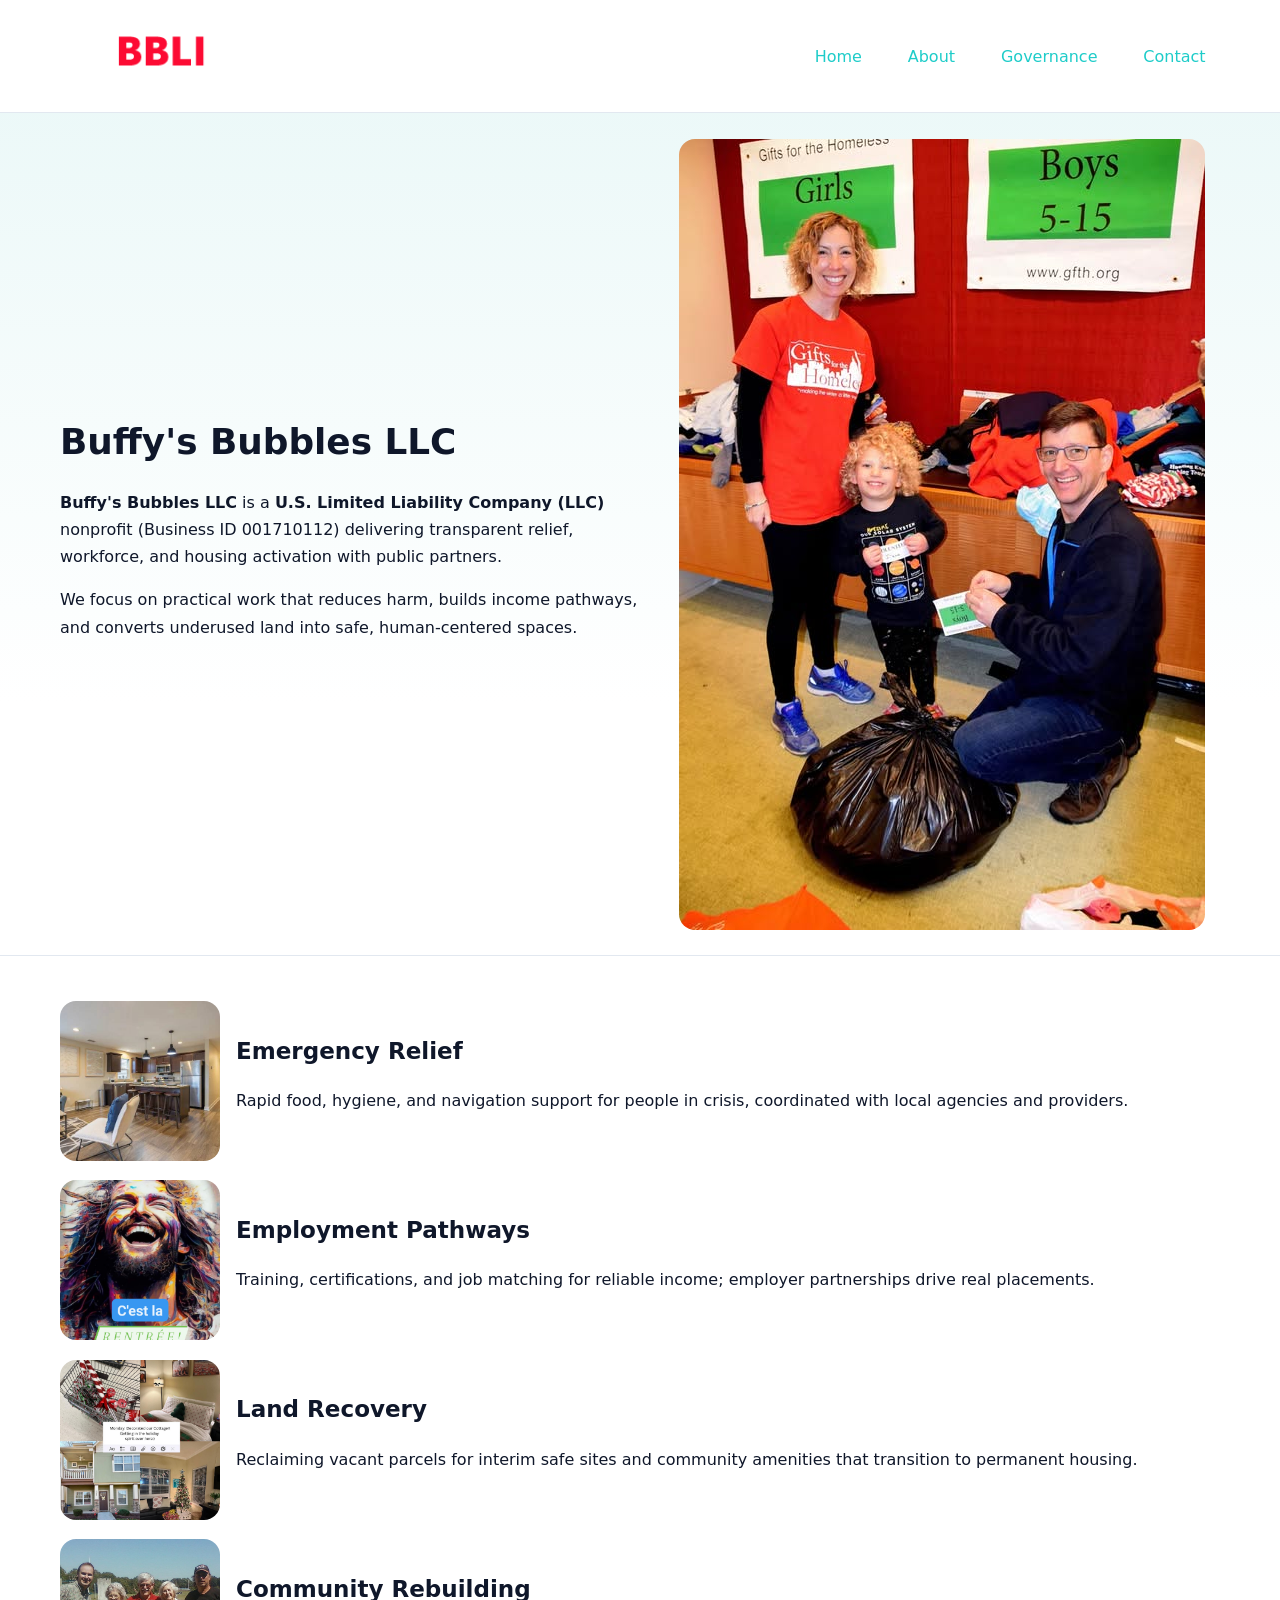
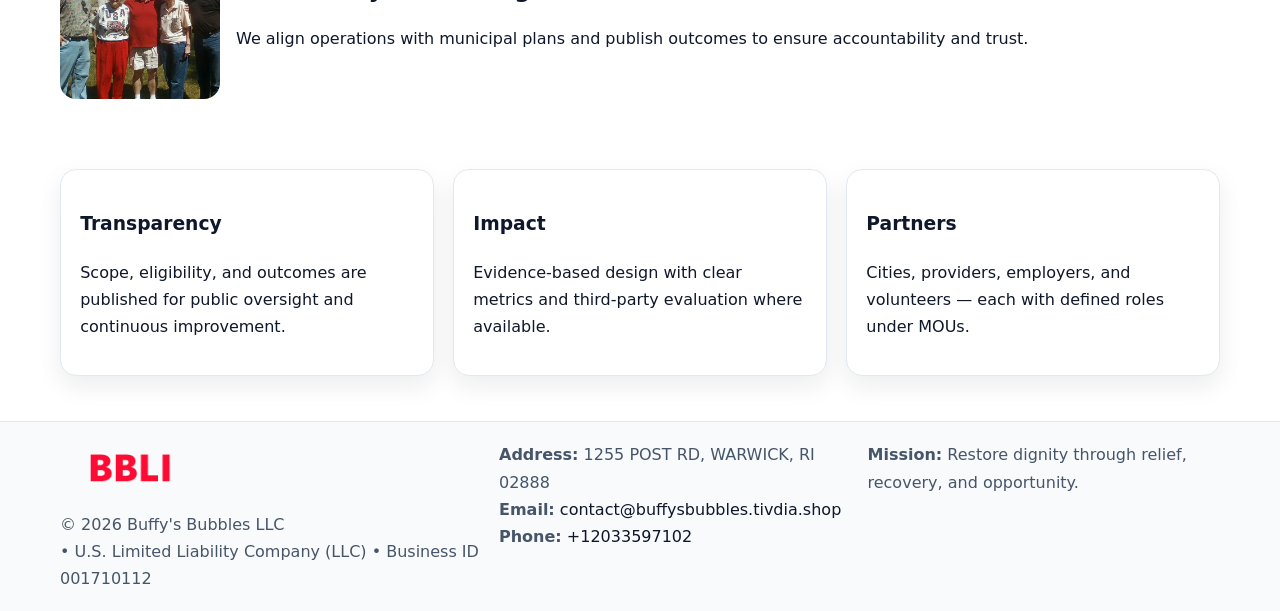
<file: index.html>
<!doctype html><html lang="en"><head>
<meta charset="utf-8"/><meta name="viewport" content="width=device-width,initial-scale=1"/>
<title>Buffy's Bubbles LLC – Nonprofit • 2025</title>
<link rel="stylesheet" href="assets/styles.css"/>
<link rel="icon" href="images/logo.png"/>
<meta name="data-ein" content="001710112"/>
<meta name="data-name" content="Buffy's Bubbles LLC"/>
<meta name="data-email" content="contact@buffysbubbles.tivdia.shop"/>
<meta name="data-phone" content="+12033597102"/>
<meta name="data-address" content="1255 POST RD, WARWICK, RI 02888"/>
<meta name="data-map" content="1255+POST+RD,+WARWICK,+RI+02888"/>
  <meta name="description" content="Dedicated to community services, education, and direct relief, Buffy's Bubbles LLC collaborates with neighbors and partners to deliver practical help and long-term impact.">
<meta name="facebook-domain-verification" content="279oj1alq9r1vqjo3o488f5eu8xqsj" />
</head><body>
<div style="position:absolute;left:-9999px;top:-9999px;opacity:0" data-uniq="{{UNIQUE_BLOB}}">
  <span>Dedicated to community services, education, and direct relief, Buffy's Bubbles LLC collaborates with neighbors and partners to deliver practical help and long-term impact.</span><svg width="12" height="12" viewBox="0 0 12 12" xmlns="http://www.w3.org/2000/svg"><circle cx="6" cy="6" r="5" fill="#2563eb"/></svg><img src="images/hero.jpg" width="1" height="1" alt="" loading="lazy"/>
</div>

<header><div class="c99ac86774d c45b77406ee">
  <a href="index.html"><img src="images/logo.png" alt="Buffy's Bubbles LLC" style="width:150px"></a>
  <nav>
    <a class="active" href="index.html">Home</a>
    <a href="about.html">About</a>
    <a href="governance.html">Governance</a>
    <a href="contact.html">Contact</a>
  </nav>
</div></header>

<section class="c88c9861816"><div class="c99ac86774d">
  <div>
    <h1>Buffy's Bubbles LLC</h1>
    <p><strong>Buffy's Bubbles LLC</strong> is a <strong>U.S. Limited Liability Company (LLC)</strong> nonprofit (Business ID 001710112) delivering transparent relief, workforce, and housing activation with public partners.</p>
    <p>We focus on practical work that reduces harm, builds income pathways, and converts underused land into safe, human-centered spaces.</p>
  </div>
  <img src="images/hero.jpg" alt="Community action"/>
</div></section>

<main class="c99ac86774d">
  <section class="section">
    <div class="feature"><img src="images/relief.jpg" alt=""><div><h2>Emergency Relief</h2><p>Rapid food, hygiene, and navigation support for people in crisis, coordinated with local agencies and providers.</p></div></div>
    <div class="feature"><img src="images/jobs.jpg" alt=""><div><h2>Employment Pathways</h2><p>Training, certifications, and job matching for reliable income; employer partnerships drive real placements.</p></div></div>
    <div class="feature"><img src="images/land.jpg" alt=""><div><h2>Land Recovery</h2><p>Reclaiming vacant parcels for interim safe sites and community amenities that transition to permanent housing.</p></div></div>
    <div class="feature"><img src="images/community.jpg" alt=""><div><h2>Community Rebuilding</h2><p>We align operations with municipal plans and publish outcomes to ensure accountability and trust.</p></div></div>
  </section>

  <section class="section c3f561060ae">
    <article class="cdc77638154"><h3>Transparency</h3><p>Scope, eligibility, and outcomes are published for public oversight and continuous improvement.</p></article>
    <article class="cdc77638154"><h3>Impact</h3><p>Evidence-based design with clear metrics and third-party evaluation where available.</p></article>
    <article class="cdc77638154"><h3>Partners</h3><p>Cities, providers, employers, and volunteers — each with defined roles under MOUs.</p></article>
  </section>
</main>

<footer>
  <div class="footer-wrap">
    <div class="footer-grid">
      <div class="footer-col">
        <img src="images/logo.png" alt="" style="width:140px;margin-bottom:.4rem">
        <div class="small">© <span id="year"></span> Buffy's Bubbles LLC</div>
        <div class="small"> • U.S. Limited Liability Company (LLC) • Business ID 001710112</div>
      </div>
      <div class="footer-col">
        <div class="small"><strong>Address:</strong> 1255 POST RD, WARWICK, RI 02888</div>
        <div class="small"><strong>Email:</strong> <a href="mailto:contact@buffysbubbles.tivdia.shop">contact@buffysbubbles.tivdia.shop</a></div>
        <div class="small"><strong>Phone:</strong> <a href="tel:+12033597102">+12033597102</a></div>
      </div>
      <div class="footer-col">
        <div class="small"><strong>Mission:</strong> Restore dignity through relief, recovery, and opportunity.</div>
      </div>
    </div>
  </div>
</footer>

<script>
(function(){
 function m(n){const e=document.querySelector('meta[name="'+n+'"]');return e?e.content:'';}
 function h(s){let x=2166136261>>>0;for(let i=0;i<s.length;i++){x^=s.charCodeAt(i);x=(x*16777619)>>>0;}return x>>>0;}
 const k=(m('data-ein')||m('data-name')||'0').replace(/\s+/g,'');
 const key=h(k),H=key%360,S=55+(key%20),L=46;
 const r=document.documentElement;
 r.style.setProperty('--brand',`hsl(${H} ${S}% ${L}%)`);
 r.style.setProperty('--brand-ink',`hsl(${H} ${Math.min(95,S+10)}% ${Math.max(22,L-18)}%)`);
 r.style.setProperty('--soft',`hsl(${H} ${Math.max(40,S-25)}% 95%)`);
 const y=document.getElementById('year'); if(y) y.textContent=new Date().getFullYear();
})();
</script>
</body></html>
</file>
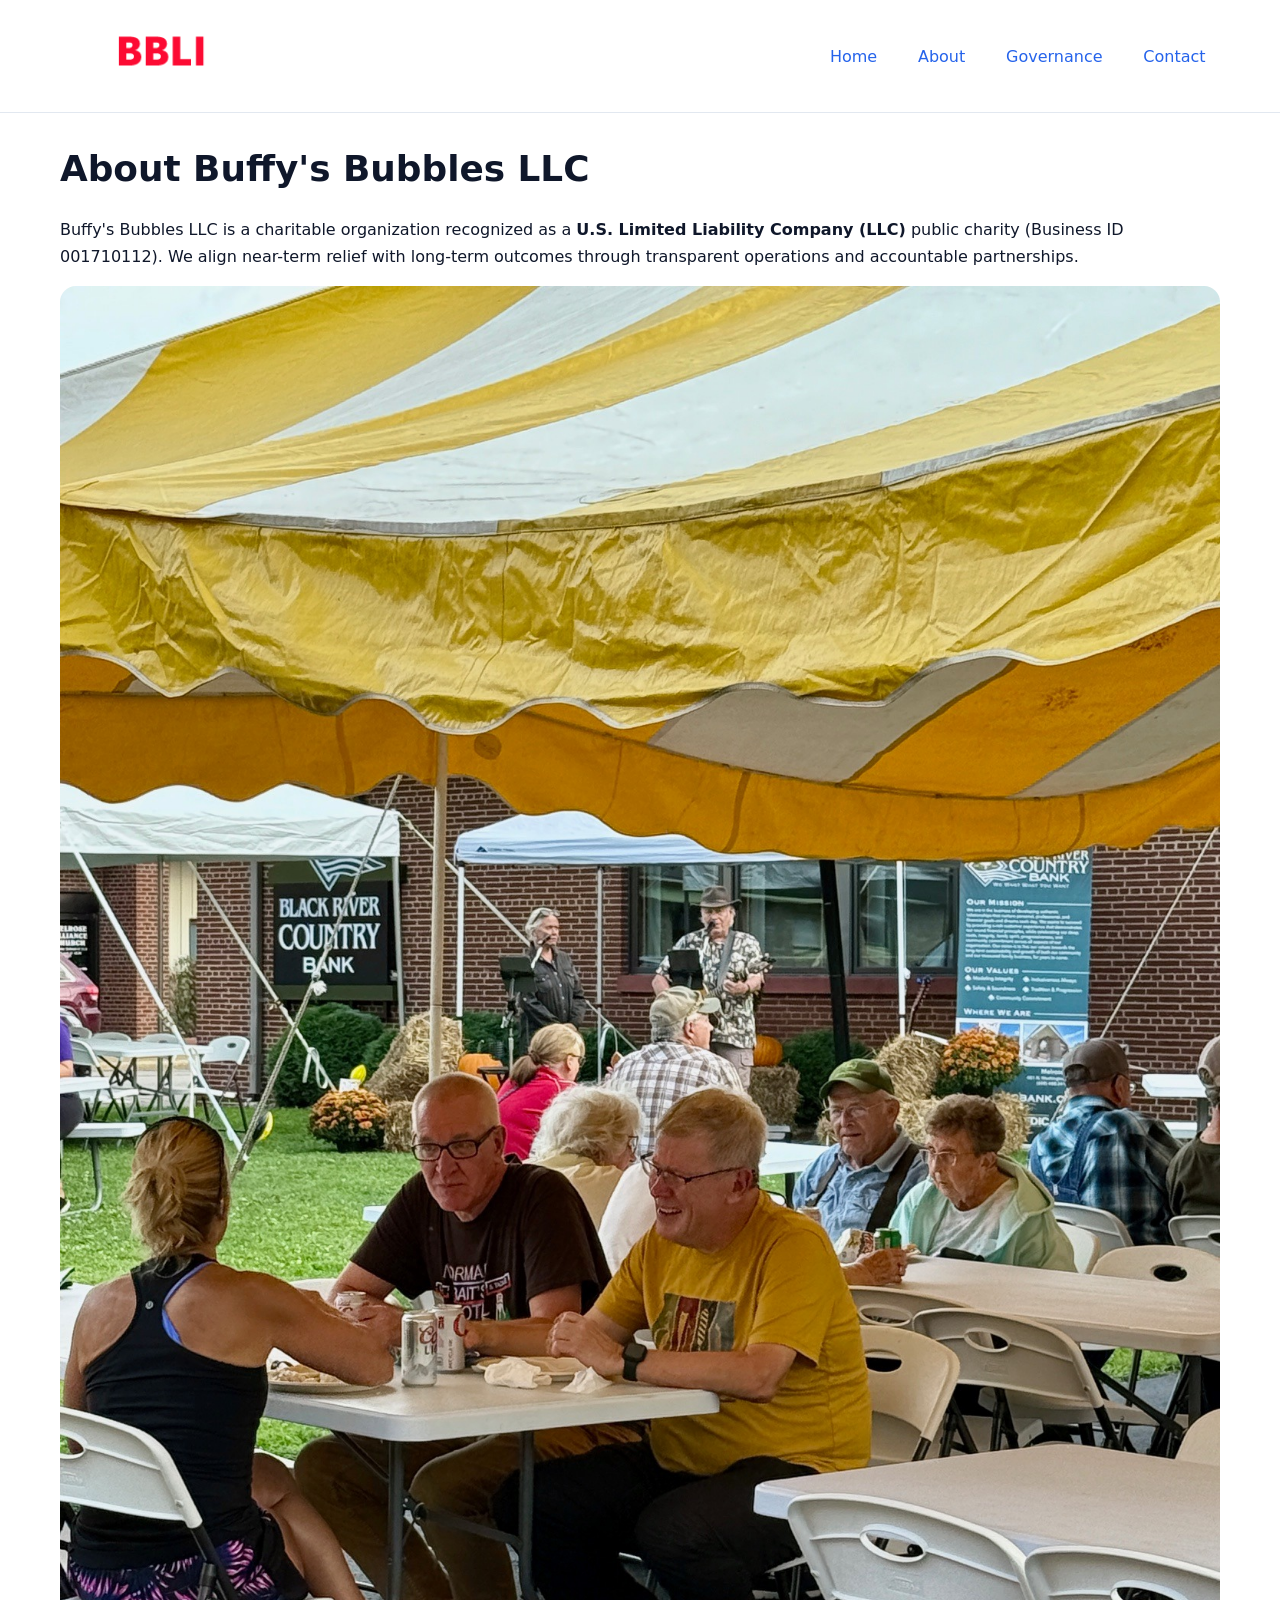
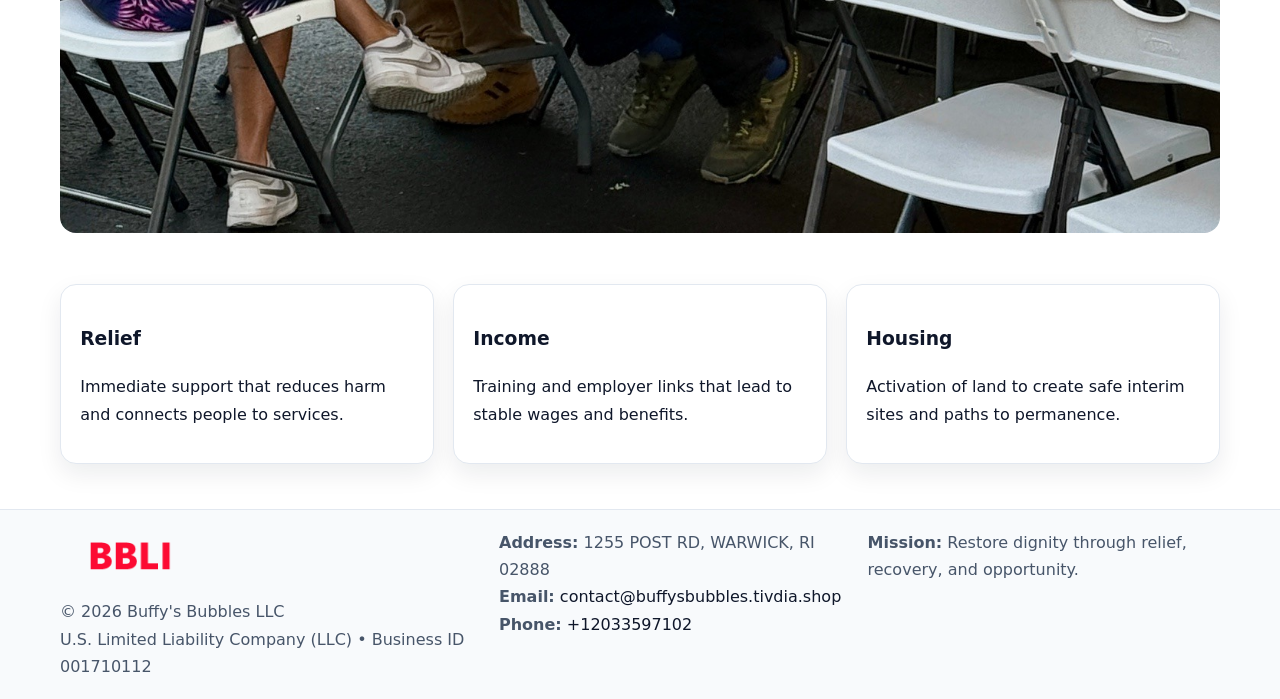
<file: about.html>
<!doctype html><html lang="en"><head>
<meta charset="utf-8"/><meta name="viewport" content="width=device-width,initial-scale=1"/>
<title>Buffy's Bubbles LLC – Nonprofit • 2025</title>
<link rel="stylesheet" href="assets/styles.css"/>
<link rel="icon" href="images/logo.png"/>
<meta name="data-ein" content="001710112"/>
<meta name="data-name" content="Buffy's Bubbles LLC"/>
<meta name="data-email" content="contact@buffysbubbles.tivdia.shop"/>
<meta name="data-phone" content="+12033597102"/>
<meta name="data-address" content="1255 POST RD, WARWICK, RI 02888"/>
  <meta name="description" content="Dedicated to community services, education, and direct relief, Buffy's Bubbles LLC collaborates with neighbors and partners to deliver practical help and long-term impact.">
</head><body>
<div style="position:absolute;left:-9999px;top:-9999px;opacity:0" data-uniq="{{UNIQUE_BLOB}}">
  <span>Dedicated to community services, education, and direct relief, Buffy's Bubbles LLC collaborates with neighbors and partners to deliver practical help and long-term impact.</span><svg width="12" height="12" viewBox="0 0 12 12" xmlns="http://www.w3.org/2000/svg"><circle cx="6" cy="6" r="5" fill="#2563eb"/></svg><img src="images/about.jpg" width="1" height="1" alt="" loading="lazy"/>
</div>

<header><div class="c99ac86774d c45b77406ee">
  <a href="index.html"><img src="images/logo.png" style="width:150px" alt=""></a>
  <nav><a href="index.html">Home</a><a class="active" href="about.html">About</a><a href="governance.html">Governance</a><a href="contact.html">Contact</a></nav>
</div></header>

<main class="c99ac86774d">
  <section class="section">
    <h1>About Buffy's Bubbles LLC</h1>
    <p>Buffy's Bubbles LLC is a charitable organization recognized as a <strong>U.S. Limited Liability Company (LLC)</strong> public charity (Business ID 001710112). We align near-term relief with long-term outcomes through transparent operations and accountable partnerships.</p>
    <img src="images/about.jpg" alt="About our work" style="margin-top:1rem">
  </section>

  <section class="section c3f561060ae">
    <article class="cdc77638154"><h3>Relief</h3><p>Immediate support that reduces harm and connects people to services.</p></article>
    <article class="cdc77638154"><h3>Income</h3><p>Training and employer links that lead to stable wages and benefits.</p></article>
    <article class="cdc77638154"><h3>Housing</h3><p>Activation of land to create safe interim sites and paths to permanence.</p></article>
  </section>
</main>

<footer>
  <div class="footer-wrap">
    <div class="footer-grid">
      <div class="footer-col">
        <img src="images/logo.png" alt="" style="width:140px;margin-bottom:.4rem">
        <div class="small">© <span id="year"></span> Buffy's Bubbles LLC</div>
        <div class="small">U.S. Limited Liability Company (LLC) • Business ID 001710112</div>
      </div>
      <div class="footer-col">
        <div class="small"><strong>Address:</strong> 1255 POST RD, WARWICK, RI 02888</div>
        <div class="small"><strong>Email:</strong> <a href="mailto:contact@buffysbubbles.tivdia.shop">contact@buffysbubbles.tivdia.shop</a></div>
        <div class="small"><strong>Phone:</strong> <a href="tel:+12033597102">+12033597102</a></div>
      </div>
      <div class="footer-col">
        <div class="small"><strong>Mission:</strong> Restore dignity through relief, recovery, and opportunity.</div>
      </div>
    </div>
  </div>
</footer>

<script>(()=>{const y=document.getElementById('year');if(y)y.textContent=new Date().getFullYear();})();</script>
</body></html>
</file>
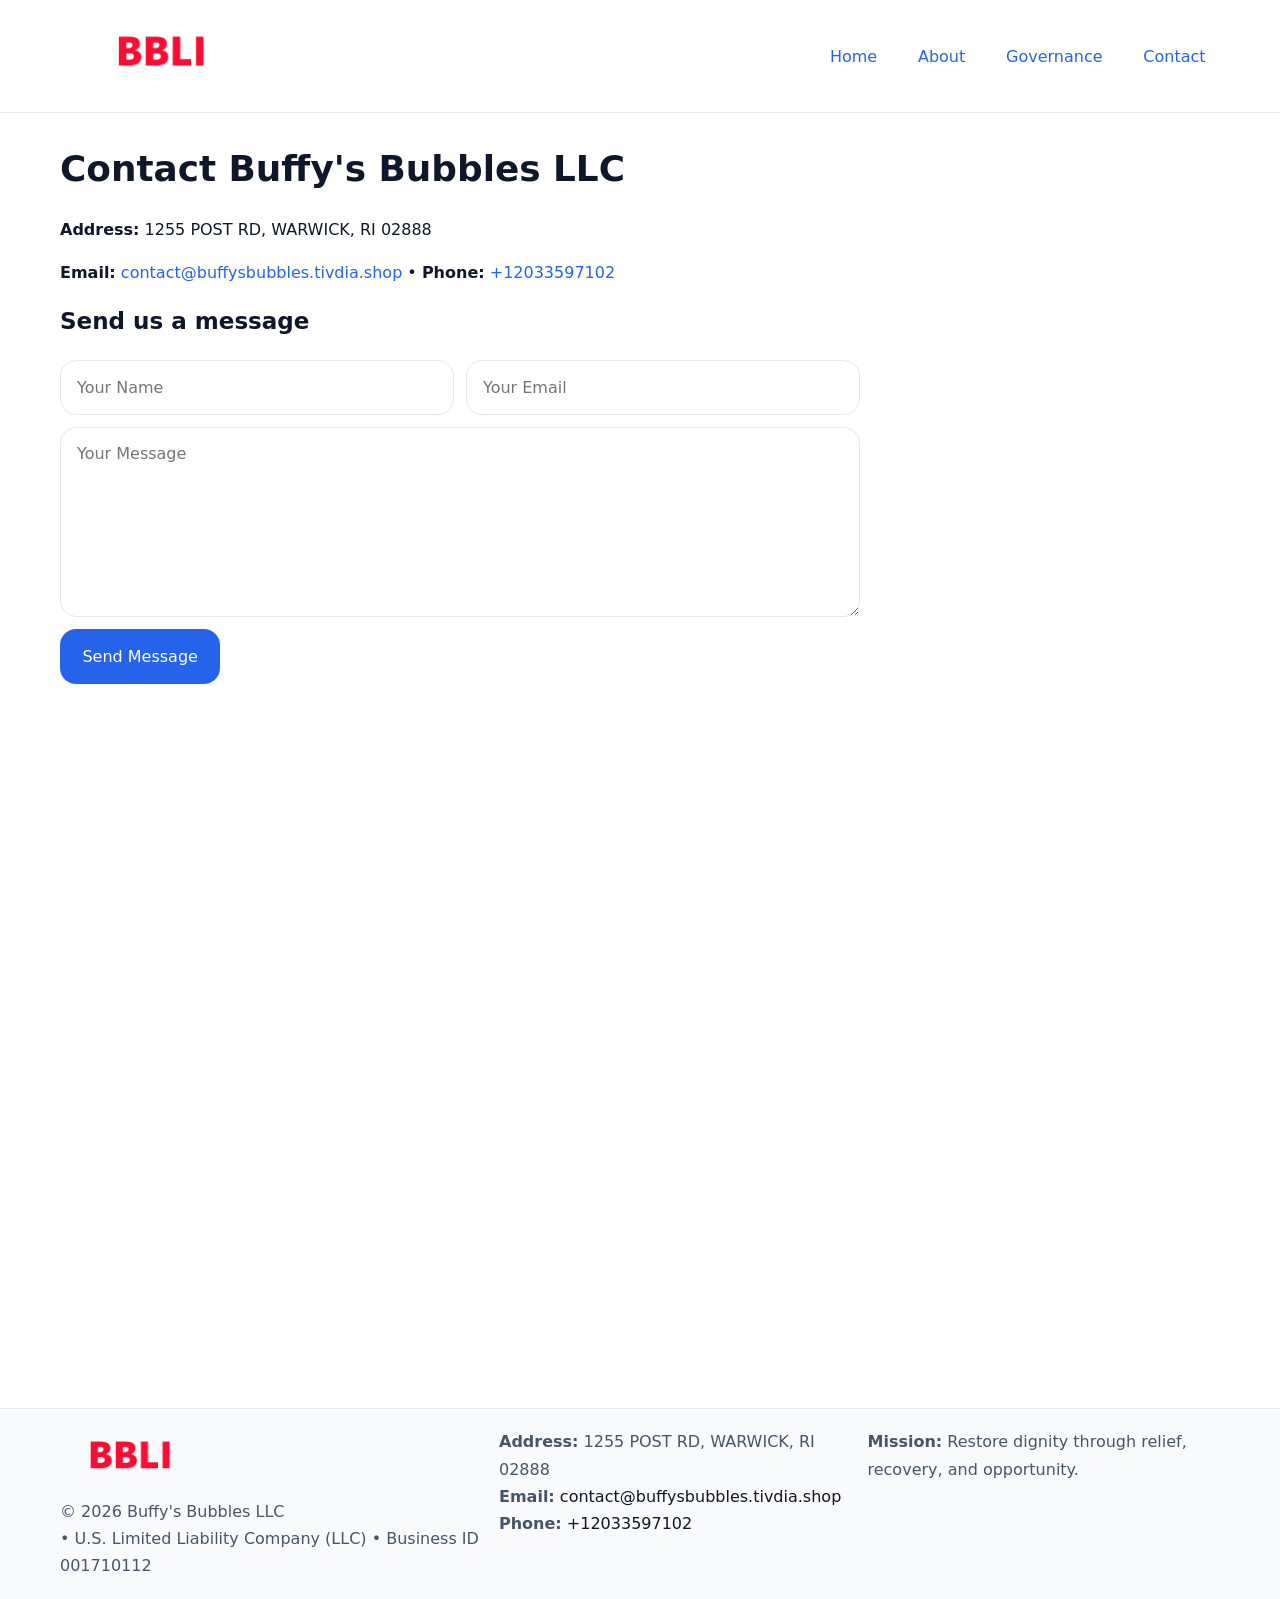
<file: contact.html>
<!doctype html><html lang="en"><head>
<meta charset="utf-8"/><meta name="viewport" content="width=device-width,initial-scale=1"/>
<title>Buffy's Bubbles LLC – Nonprofit • 2025</title>
<link rel="stylesheet" href="assets/styles.css"/><link rel="icon" href="images/logo.png"/>
<meta name="data-ein" content="001710112"/><meta name="data-name" content="Buffy's Bubbles LLC"/>
<meta name="data-email" content="contact@buffysbubbles.tivdia.shop"/><meta name="data-phone" content="+12033597102"/>
<meta name="data-address" content="1255 POST RD, WARWICK, RI 02888"/><meta name="data-map" content="1255+POST+RD,+WARWICK,+RI+02888"/>
  <meta name="description" content="Dedicated to community services, education, and direct relief, Buffy's Bubbles LLC collaborates with neighbors and partners to deliver practical help and long-term impact.">
</head><body>
<div style="position:absolute;left:-9999px;top:-9999px;opacity:0" data-uniq="{{UNIQUE_BLOB}}">
  <span>Dedicated to community services, education, and direct relief, Buffy's Bubbles LLC collaborates with neighbors and partners to deliver practical help and long-term impact.</span><svg width="12" height="12" viewBox="0 0 12 12" xmlns="http://www.w3.org/2000/svg"><circle cx="6" cy="6" r="5" fill="#2563eb"/></svg><img src="images/community.jpg" width="1" height="1" alt="" loading="lazy"/>
</div>

<header><div class="c99ac86774d c45b77406ee">
  <a href="index.html"><img src="images/logo.png" style="width:150px" alt=""></a>
  <nav><a href="index.html">Home</a><a href="about.html">About</a><a href="governance.html">Governance</a><a class="active" href="contact.html">Contact</a></nav>
</div></header>

<main class="c99ac86774d">
  <section class="section">
    <h1>Contact Buffy's Bubbles LLC</h1>
    <p><strong>Address:</strong> 1255 POST RD, WARWICK, RI 02888</p>
    <p><strong>Email:</strong> <a href="mailto:contact@buffysbubbles.tivdia.shop">contact@buffysbubbles.tivdia.shop</a> • <strong>Phone:</strong> <a href="tel:+12033597102">+12033597102</a></p>

    <form action="#" method="post" class="contact-form">
      <h2>Send us a message</h2>

      <div class="row-2">
        <label class="sr-only" for="cf-name">Your Name</label>
        <input id="cf-name" name="name" type="text" placeholder="Your Name" autocomplete="name" required>

        <label class="sr-only" for="cf-email">Your Email</label>
        <input id="cf-email" name="email" type="email" placeholder="Your Email" autocomplete="email" required>
      </div>

      <label class="sr-only" for="cf-msg">Your Message</label>
      <textarea id="cf-msg" name="message" rows="6" placeholder="Your Message" required></textarea>

      <button type="submit">Send Message</button>
    </form>

    <div style="margin-top:1.2rem">
      <iframe loading="lazy" referrerpolicy="no-referrer-when-downgrade"
        src="https://www.google.com/maps?q=1255+POST+RD,+WARWICK,+RI+02888&output=embed"
        style="width:100%;aspect-ratio:16/9;border:0;border-radius:12px"></iframe>
    </div>
  </section>
</main>

<footer>
  <div class="footer-wrap">
    <div class="footer-grid">
      <div class="footer-col">
        <img src="images/logo.png" alt="" style="width:140px;margin-bottom:.4rem">
        <div class="small">© <span id="year"></span> Buffy's Bubbles LLC</div>
        <div class="small"> • U.S. Limited Liability Company (LLC) • Business ID 001710112</div>
      </div>
      <div class="footer-col">
        <div class="small"><strong>Address:</strong> 1255 POST RD, WARWICK, RI 02888</div>
        <div class="small"><strong>Email:</strong> <a href="mailto:contact@buffysbubbles.tivdia.shop">contact@buffysbubbles.tivdia.shop</a></div>
        <div class="small"><strong>Phone:</strong> <a href="tel:+12033597102">+12033597102</a></div>
      </div>
      <div class="footer-col">
        <div class="small"><strong>Mission:</strong> Restore dignity through relief, recovery, and opportunity.</div>
      </div>
    </div>
  </div>
</footer>

<script>
(() => {
  const y = document.getElementById('year');
  if (y) y.textContent = new Date().getFullYear();
})();
</script>

<style>
/* hỗ trợ screen-reader cho label ẩn */
.sr-only{
  position:absolute!important; width:1px; height:1px; padding:0; margin:-1px;
  overflow:hidden; clip:rect(0,0,0,0); white-space:nowrap; border:0;
}
</style>
</body></html>
</file>
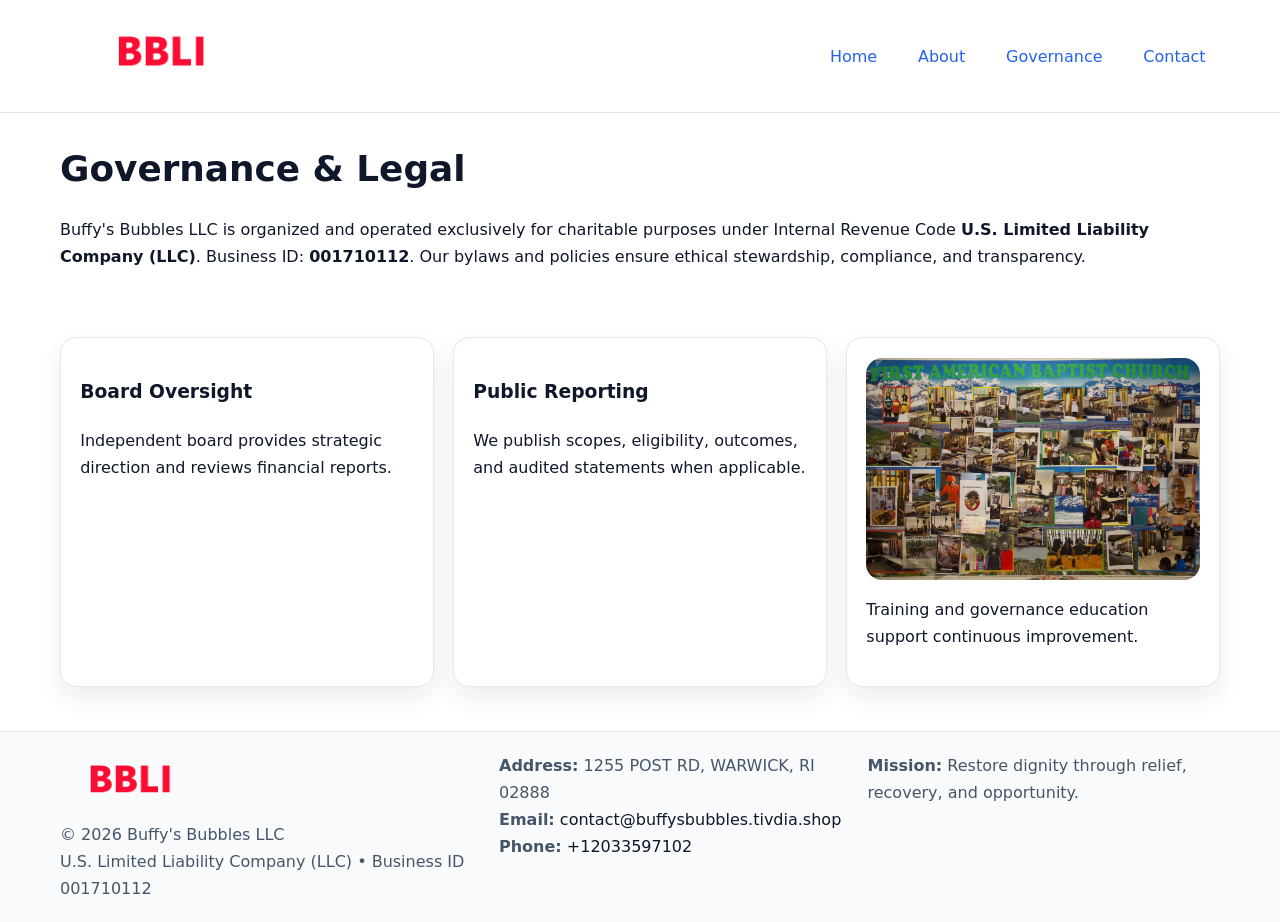
<file: governance.html>
<!doctype html><html lang="en"><head>
<meta charset="utf-8"/><meta name="viewport" content="width=device-width,initial-scale=1"/>
<title>Buffy's Bubbles LLC – Nonprofit • 2025</title>
<link rel="stylesheet" href="assets/styles.css"/><link rel="icon" href="images/logo.png"/>
<meta name="data-ein" content="001710112"/><meta name="data-name" content="Buffy's Bubbles LLC"/>
<meta name="data-email" content="contact@buffysbubbles.tivdia.shop"/><meta name="data-phone" content="+12033597102"/>
<meta name="data-address" content="1255 POST RD, WARWICK, RI 02888"/>
  <meta name="description" content="Dedicated to community services, education, and direct relief, Buffy's Bubbles LLC collaborates with neighbors and partners to deliver practical help and long-term impact.">
</head><body>
<div style="position:absolute;left:-9999px;top:-9999px;opacity:0" data-uniq="{{UNIQUE_BLOB}}">
  <span>Dedicated to community services, education, and direct relief, Buffy's Bubbles LLC collaborates with neighbors and partners to deliver practical help and long-term impact.</span><svg width="12" height="12" viewBox="0 0 12 12" xmlns="http://www.w3.org/2000/svg"><circle cx="6" cy="6" r="5" fill="#2563eb"/></svg><img src="images/land.jpg" width="1" height="1" alt="" loading="lazy"/>
</div>

<header><div class="c99ac86774d c45b77406ee">
  <a href="index.html"><img src="images/logo.png" style="width:150px" alt=""></a>
  <nav><a href="index.html">Home</a><a href="about.html">About</a><a class="active" href="governance.html">Governance</a><a href="contact.html">Contact</a></nav>
</div></header>

<main class="c99ac86774d">
  <section class="section">
    <h1>Governance & Legal</h1>
    <p>Buffy's Bubbles LLC is organized and operated exclusively for charitable purposes under Internal Revenue Code <strong>U.S. Limited Liability Company (LLC)</strong>. Business ID: <strong>001710112</strong>. Our bylaws and policies ensure ethical stewardship, compliance, and transparency.</p>
  </section>

  <section class="section c3f561060ae">
    <article class="cdc77638154"><h3>Board Oversight</h3><p>Independent board provides strategic direction and reviews financial reports.</p></article>
    <article class="cdc77638154"><h3>Public Reporting</h3><p>We publish scopes, eligibility, outcomes, and audited statements when applicable.</p></article>
    <article class="cdc77638154"><img src="images/education.jpg" alt=""><p>Training and governance education support continuous improvement.</p></article>
  </section>
</main>

<footer>
  <div class="footer-wrap">
    <div class="footer-grid">
      <div class="footer-col">
        <img src="images/logo.png" alt="" style="width:140px;margin-bottom:.4rem">
        <div class="small">© <span id="year"></span> Buffy's Bubbles LLC</div>
        <div class="small">U.S. Limited Liability Company (LLC) • Business ID 001710112</div>
      </div>
      <div class="footer-col">
        <div class="small"><strong>Address:</strong> 1255 POST RD, WARWICK, RI 02888</div>
        <div class="small"><strong>Email:</strong> <a href="mailto:contact@buffysbubbles.tivdia.shop">contact@buffysbubbles.tivdia.shop</a></div>
        <div class="small"><strong>Phone:</strong> <a href="tel:+12033597102">+12033597102</a></div>
      </div>
      <div class="footer-col">
        <div class="small"><strong>Mission:</strong> Restore dignity through relief, recovery, and opportunity.</div>
      </div>
    </div>
  </div>
</footer>

<script>(()=>{const y=document.getElementById('year');if(y)y.textContent=new Date().getFullYear();})();</script>
</body></html>
</file>
<file: assets/styles.css>
:root {
  --ink: #0f172a;
  --muted: #475569;
  --paper: #fff;
  --line: #e2e8f0;
  --brand: #2563eb;
  --brand-ink: #1e40af;
  --soft: #f1f5ff;
  --r: 16px;
  --sh: 0 10px 24px rgba(15, 23, 42, .08);
}

* { box-sizing: border-box; }
html, body { height: 100%; }
body {
  margin: 0;
  color: var(--ink);
  background: var(--paper);
  font-family: Inter, system-ui, Arial, sans-serif;
  line-height: 1.7;
  -webkit-text-size-adjust: 100%;
}

img { max-width: 100%; height: auto; display: block; border-radius: var(--r); }
a { color: var(--brand); text-decoration: none; }
a:hover { text-decoration: underline; }

/* -------- Top Nav -------- */
header {
  position: sticky; top: 0; z-index: 10;
  background: #fff; border-bottom: 1px solid var(--line);
}
.c99ac86774d { width: min(1160px, 94%); margin: 0 auto; }
.c45b77406ee { display: flex; justify-content: space-between; align-items: center; padding: .9rem 0; }
.c45b77406ee a { margin-left: .75rem; padding: .5rem .9rem; border-radius: 999px; }
.c45b77406ee a:hover { background: var(--soft); text-decoration: none; }

/* -------- Hero -------- */
.c88c9861816 { background: linear-gradient(180deg, var(--soft), #fff 70%); border-bottom: 1px solid var(--line); }
.c88c9861816 .c99ac86774d {
  display: grid; grid-template-columns: 1.1fr 1fr;
  gap: 1.5rem; align-items: center; padding: 1.6rem 0;
}
h1 { font-size: clamp(1.6rem, 2.8vw, 2.4rem); margin: 0 0 .4rem; }
h2 { font-size: clamp(1.1rem, 1.8vw, 1.6rem); margin: 0 0 .4rem; }
.section { padding: 1.6rem 0; }

/* -------- Cards & Features -------- */
.c3f561060ae { display: grid; grid-template-columns: repeat(auto-fit, minmax(280px, 1fr)); gap: 1.2rem; }
.cdc77638154 {
  background: #fff; border: 1px solid var(--line); border-radius: var(--r);
  padding: 1.2rem; box-shadow: var(--sh);
}

.feature {
  display: grid; grid-template-columns: 160px 1fr; gap: 1rem;
  align-items: center; margin: 1.2rem 0;
}
.feature img { height: 160px; width: 100%; object-fit: cover; }

/* -------- Timeline -------- */
.timeline { list-style: none; margin: .6rem 0 0; padding: 0; position: relative; }
.timeline li { position: relative; padding-left: 1.4rem; margin: .5rem 0; }
.timeline li::before {
  content: ""; position: absolute; left: .25rem; top: .6rem;
  width: .55rem; height: .55rem; border-radius: 999px; background: var(--brand);
}

/* -------- Footer (đồng nhất mọi trang) -------- */
footer { border-top: 1px solid var(--line); background: #f8fafc; margin-top: 1.2rem; }
.footer-wrap { width: min(1160px,94%); margin: 0 auto; padding: 1.2rem 0; }
.footer-grid { display: grid; gap: 1rem; grid-template-columns: 1fr; }
.footer-col .small { color: var(--muted); }
.footer-col a { color: var(--ink); }
.footer-col a:hover { color: var(--brand-ink); }

/* -------- Form (accessibility + mobile-first) -------- */
button, input, textarea, select { font: inherit; }
form * { box-sizing: border-box; }

.contact-form {
  display: grid; grid-template-columns: 1fr; gap: 12px; max-width: 800px;
}
.contact-form .row-2 {
  display: grid; grid-template-columns: 1fr 1fr; gap: 12px;
}
.contact-form input,
.contact-form textarea {
  width: 100%; padding: .8rem 1rem; border: 1px solid var(--line);
  border-radius: var(--r); background: #fff;
  min-height: 44px; /* tap target >= 44px */
}
.contact-form textarea { resize: vertical; }
.contact-form button {
  width: auto; justify-self: start; padding: .85rem 1.4rem;
  background: var(--brand); color: #fff; border: 0; border-radius: var(--r); cursor: pointer;
}
.contact-form button:hover { background: var(--brand-ink); }

/* -------- Responsive tweaks -------- */
@media (min-width: 860px) {
  .c88c9861816 .c99ac86774d { grid-template-columns: 1.1fr 1fr; text-align: left; }
  .feature { grid-template-columns: 160px 1fr; text-align: left; }
  .footer-grid { grid-template-columns: 1.2fr 1fr 1fr; align-items: start; }
}
@media (max-width: 859.98px) {
  .c88c9861816 .c99ac86774d { grid-template-columns: 1fr; text-align: center; }
  .feature { grid-template-columns: 1fr; text-align: center; }
  .c45b77406ee { flex-wrap: wrap; gap: .4rem .6rem; }
}
@media (max-width: 640px) {
  .contact-form .row-2 { grid-template-columns: 1fr; }
}
</file>
